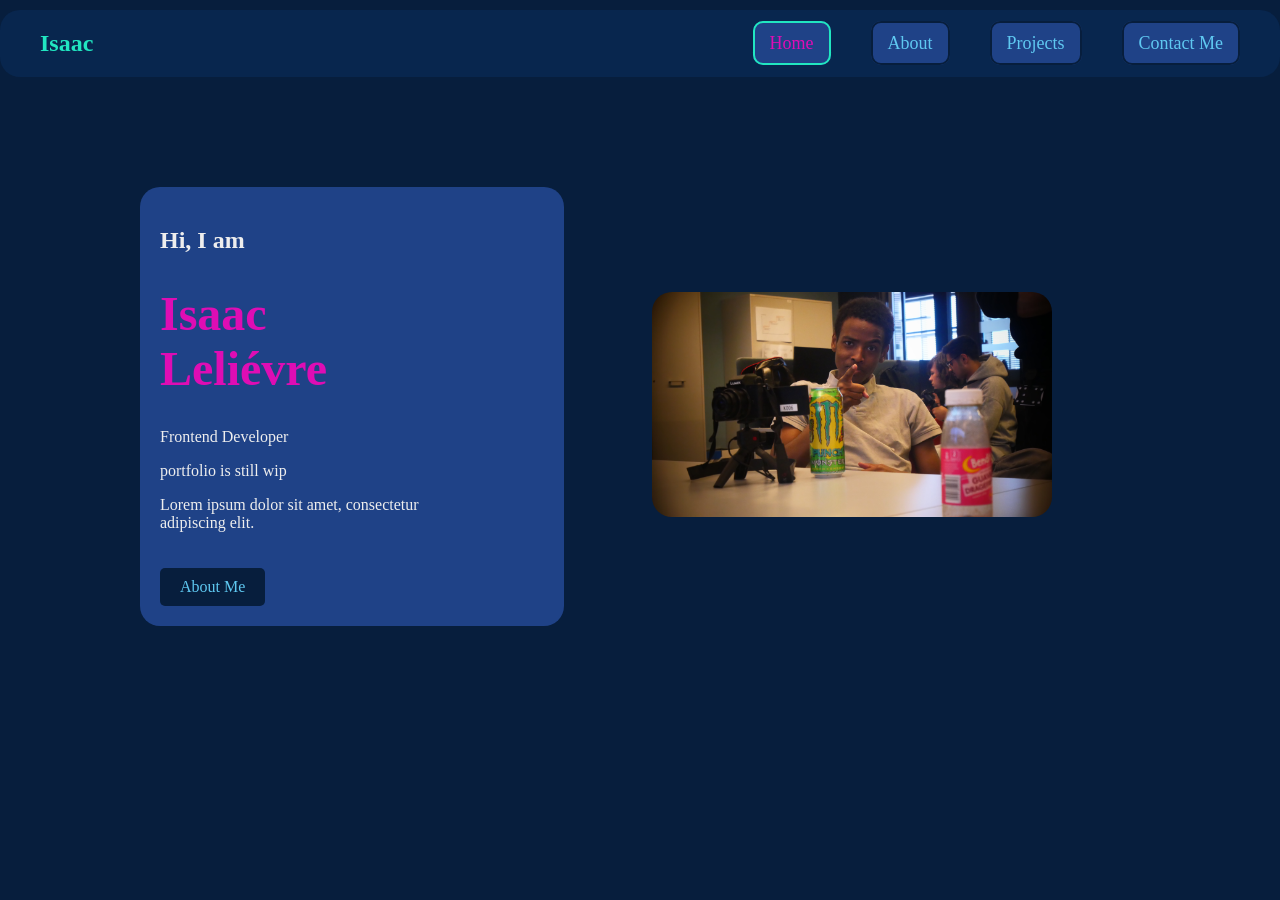
<file: real_portofolio/index.html>
<!DOCTYPE html>
<html lang="en">
<head>
    <meta charset="UTF-8" />
    <meta name="viewport" content="width=device-width, initial-scale=1.0"/>
    <title>Isaac – Portfolio</title>
    <link rel="stylesheet" href="style.css" />
</head>

<body class="index">

<nav>
    <span class="nav-logo">Isaac</span>

    <div class="nav-links">
        <div class="nav-slider"></div>

        <ul>
            <li><a href="index.html" class="active">Home</a></li>
            <li><a href="about.html">About</a></li>
            <li><a href="portofolio.html">Projects</a></li>
            <li><a href="contact.html">Contact Me</a></li>
        </ul>
    </div>
</nav>

<div class="content">
    <div class="main">
        <div class="main-text">
            <h2>Hi, I am</h2>
            <h1>Isaac<br>Leliévre</h1>
            <div class="role">Frontend Developer</div>
            <p>portfolio is still wip</p>
            <p>Lorem ipsum dolor sit amet, consectetur <br> adipiscing elit.</p>

            <a href="about.html" class="btn">About Me</a>
        </div>

        <div class="main-image">
            <div class="image-container">
                <img src="keep_ (2).JPG" alt="Profile image">
            </div>
        </div>
    </div>
</div>

<script src="script.js"></script>
</body>
</html>
</file>
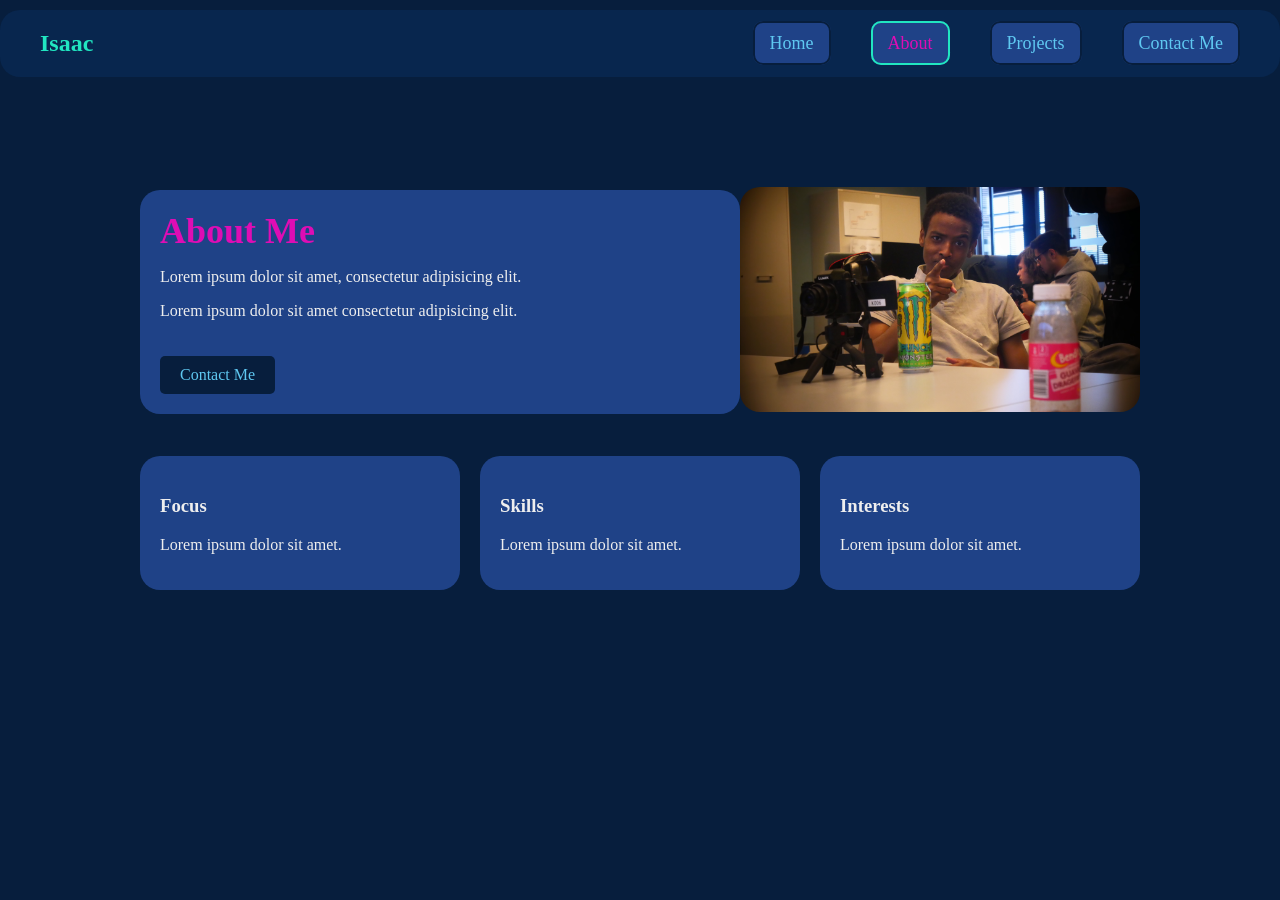
<file: real_portofolio/about.html>
<!DOCTYPE html>
<html lang="en">
<head>
    <meta charset="UTF-8" />
    <meta name="viewport" content="width=device-width, initial-scale=1.0" />
    <title>About – Isaac</title>
    <link rel="stylesheet" href="style.css" />
</head>

<body class="about">

<nav>
    <span class="nav-logo">Isaac</span>

    <div class="nav-links">
        <div class="nav-slider"></div>

        <ul>
            <li><a href="index.html">Home</a></li>
            <li><a href="about.html" class="active">About</a></li>
            <li><a href="portofolio.html">Projects</a></li>
            <li><a href="contact.html">Contact Me</a></li>
        </ul>
    </div>
</nav>

<div class="content">

    <section class="about-main">

        <div class="about-text">
            <h1>About Me</h1>
            <p>Lorem ipsum dolor sit amet, consectetur adipisicing elit.</p>
            <p>Lorem ipsum dolor sit amet consectetur adipisicing elit.</p>

            <a href="contact.html" class="btn">Contact Me</a>
        </div>

        <div class="about-image">
            <div class="image-container">
                <img src="keep_ (2).JPG" alt="Profile">
            </div>
        </div>

    </section>

    <section class="about-cards">
        <div class="card">
            <h3>Focus</h3>
            <p>Lorem ipsum dolor sit amet.</p>
        </div>

        <div class="card">
            <h3>Skills</h3>
            <p>Lorem ipsum dolor sit amet.</p>
        </div>

        <div class="card">
            <h3>Interests</h3>
            <p>Lorem ipsum dolor sit amet.</p>
        </div>
    </section>

</div>

<script src="script.js"></script>
</body>
</html>
</file>
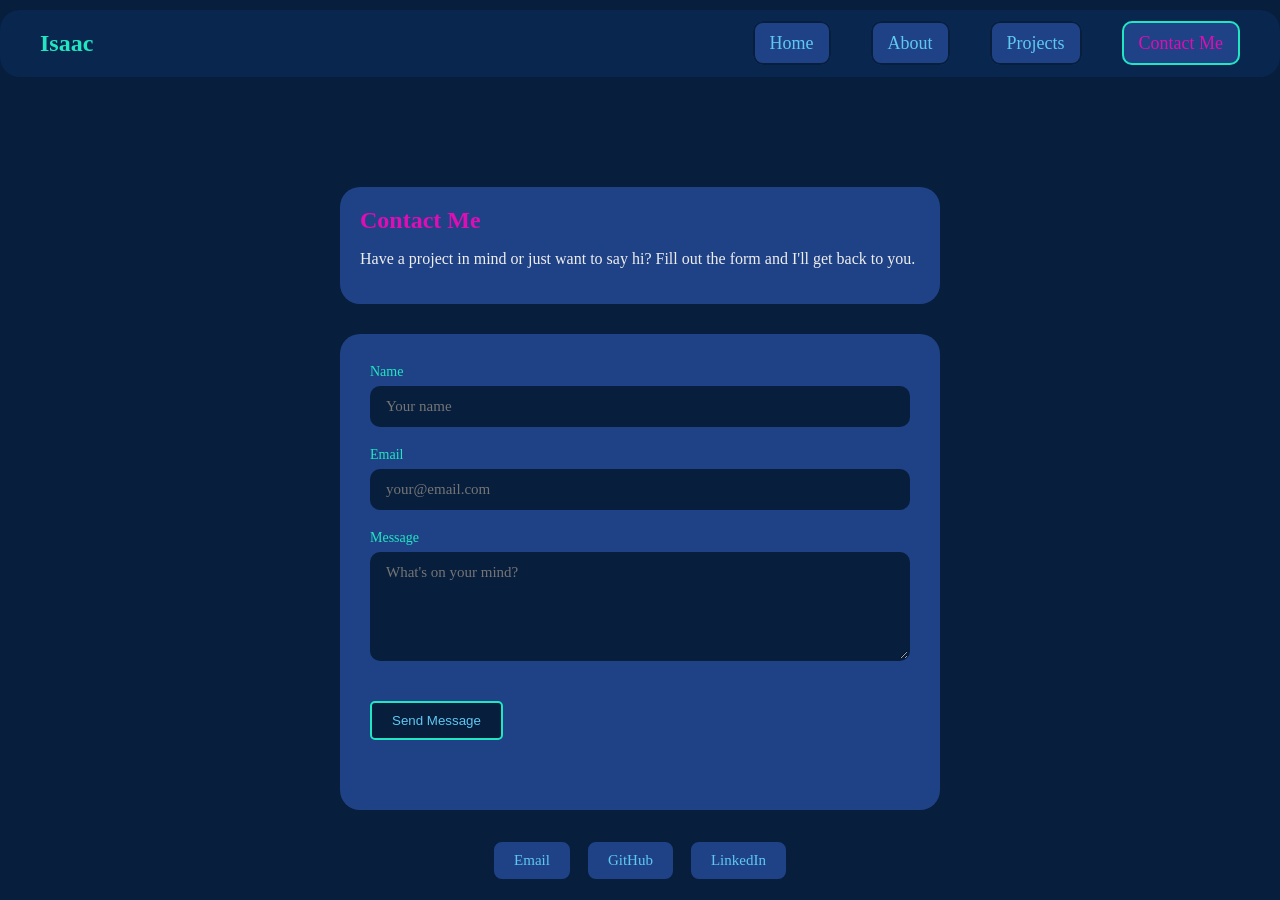
<file: real_portofolio/contact.html>
<!DOCTYPE html>
<html lang="en">
<head>
    <meta charset="UTF-8" />
    <meta name="viewport" content="width=device-width, initial-scale=1.0" />
    <title>Contact – Isaac</title>
    <link rel="stylesheet" href="style.css" />
</head>

<body class="contact">

<nav>
    <span class="nav-logo">Isaac</span>

    <div class="nav-links">
        <div class="nav-slider"></div>

        <ul>
            <li><a href="index.html">Home</a></li>
            <li><a href="about.html">About</a></li>
            <li><a href="portofolio.html">Projects</a></li>
            <li><a href="contact.html" class="active">Contact Me</a></li>
        </ul>
    </div>
</nav>

<div class="content">
    <section class="contact-main">

        <div class="contact-text">
            <h1>Contact Me</h1>
            <p>Have a project in mind or just want to say hi? Fill out the form and I'll get back to you.</p>
        </div>

        <div class="contact-form-card">
            <div class="form-group">
                <label for="name">Name</label>
                <input type="text" id="name" placeholder="Your name" />
            </div>

            <div class="form-group">
                <label for="email">Email</label>
                <input type="email" id="email" placeholder="your@email.com" />
            </div>

            <div class="form-group">
                <label for="message">Message</label>
                <textarea id="message" rows="5" placeholder="What's on your mind?"></textarea>
            </div>

            <button class="btn contact-btn" onclick="handleSubmit()">Send Message</button>
            <p class="form-feedback" id="formFeedback"></p>
        </div>

    </section>

    <section class="contact-links">
        <a href="mailto:islea008@osloskolen.no" class="contact-chip">Email</a>
        <a href="https://github.com/potet0-0" target="_blank" class="contact-chip">GitHub</a>
        <a href="https://linkedin.com/in/yourhandle" target="_blank" class="contact-chip">LinkedIn</a>
    </section>
</div>

<script src="script.js"></script>
</body>
</html>
</file>
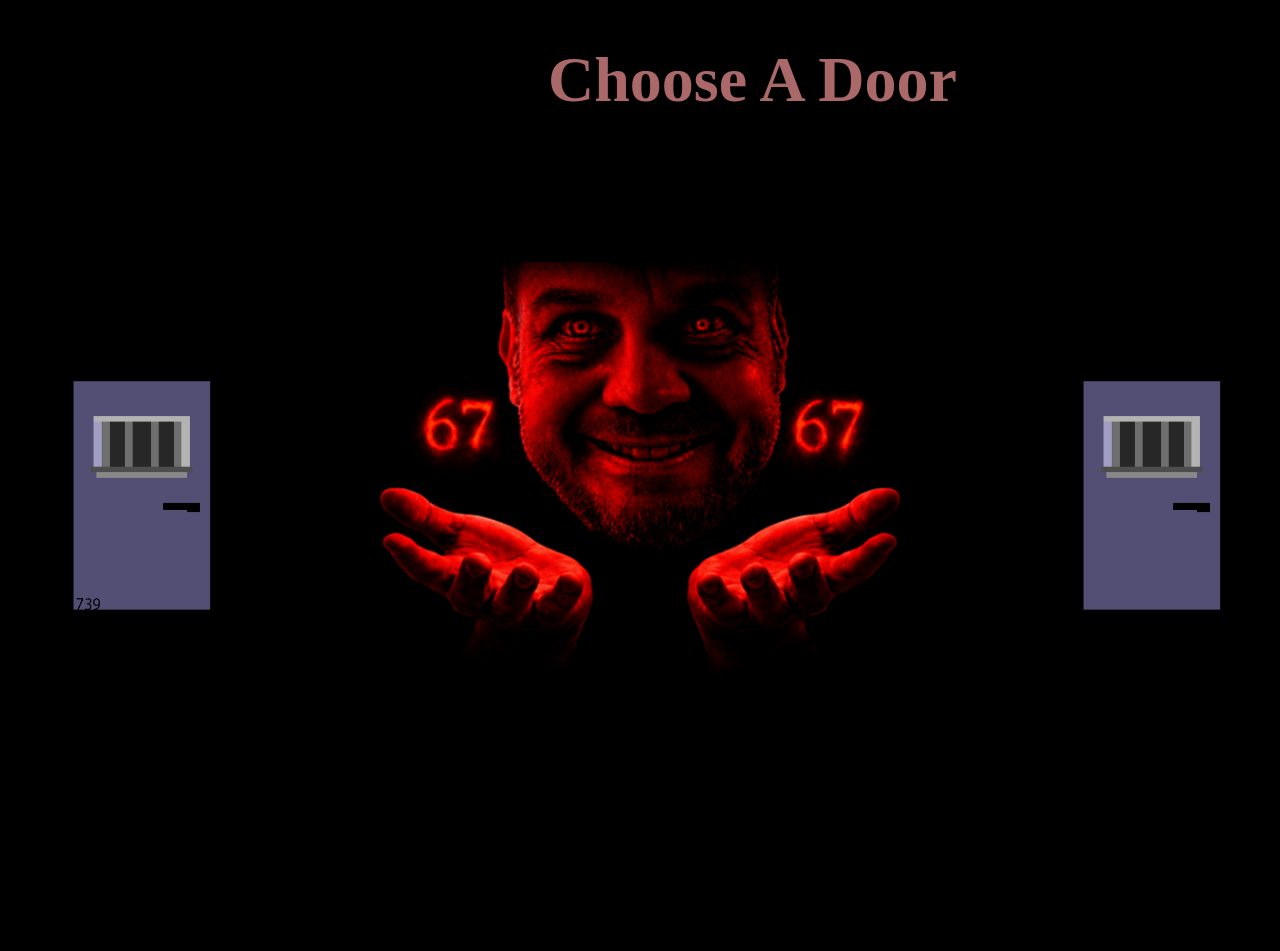
<file: real_portofolio/projects/escape_room/HTML/2Doors.html>
﻿<!doctype html>
<html lang="en">
<head>
    <meta charset="UTF-8">
    <meta name="viewport"
          content="width=device-width, user-scalable=no, initial-scale=1.0, maximum-scale=1.0, minimum-scale=1.0">
    <meta http-equiv="X-UA-Compatible" content="ie=edge">
    <link rel="stylesheet" href="../style.css">
    <title>2 Doors Room</title>
</head>
<body class="body_2nd">
<div class="door_page">
    <h1>Choose A Door</h1>
</div>
<div class="door_choice">
    <a href="diddy_room.html">
        <img src="../Images/door_code.png" alt="door">
    </a>
    <a href="key_room.html">
        <img src="../Images/door.png" alt="door">
    </a>
</div>
</body>
</html>
</file>
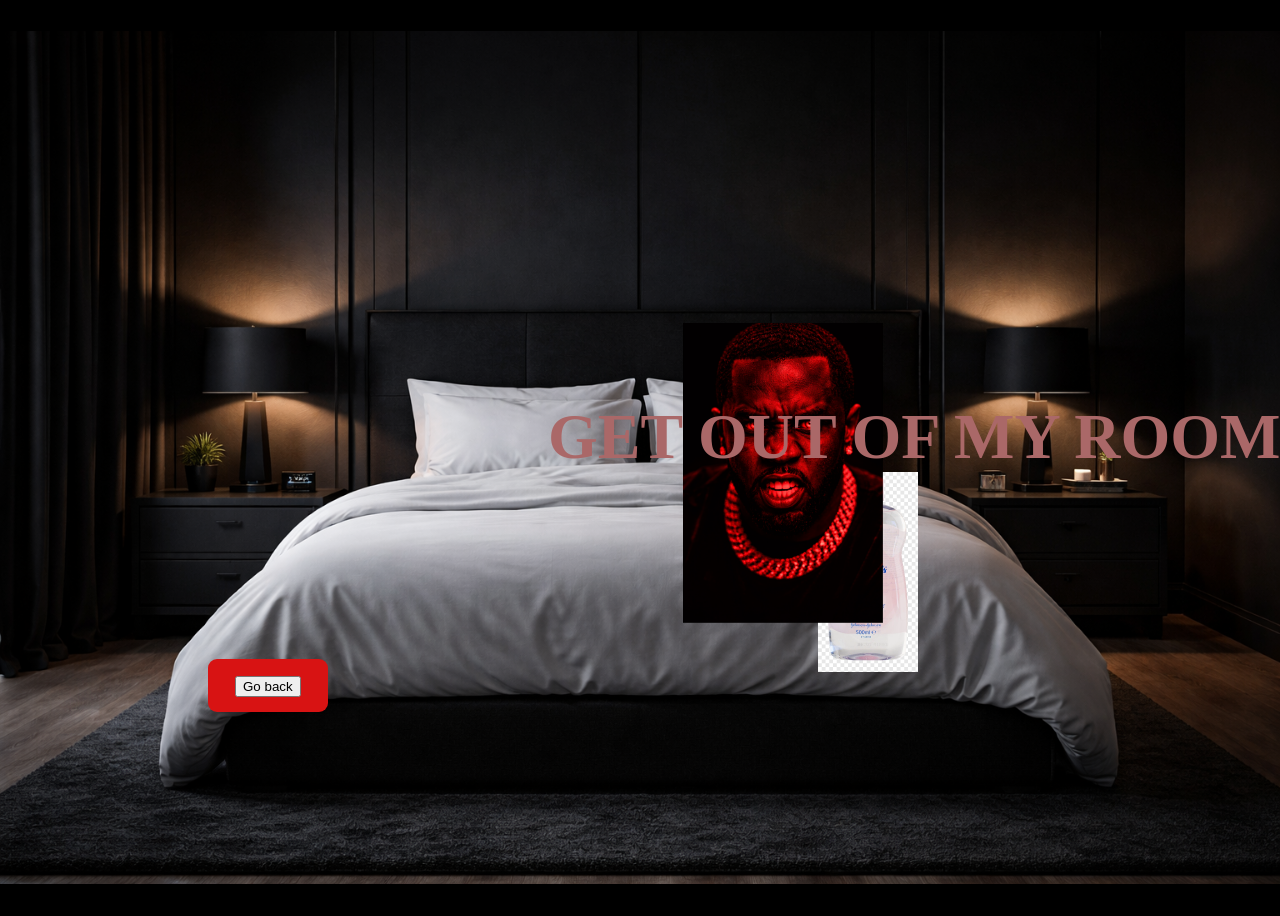
<file: real_portofolio/projects/escape_room/HTML/diddy_room.html>
﻿<!doctype html>
<html lang="en">
<head>
    <meta charset="UTF-8">
    <meta name="viewport"
          content="width=device-width, user-scalable=no, initial-scale=1.0, maximum-scale=1.0, minimum-scale=1.0">
    <meta http-equiv="X-UA-Compatible" content="ie=edge">
    <link rel="stylesheet" href="../style.css">
    <title>Diddy room</title>
</head>
<body class="body_3rd">
<div class="diddy_room">
    <img src="../Images/mad_diddy.png" alt="mad diddy" width="200" length="auto">
    <h1>GET OUT OF MY ROOM</h1>
</div>

<div class="baby_oil">
    <img src="../Images/baby_oil.png" alt="baby oil" height="200px" width="auto">
</div>

<div class="return_button">
    <a href="2Doors.html">
        <button>Go back</button>
    </a>
</div>
</body>
</html>
</file>
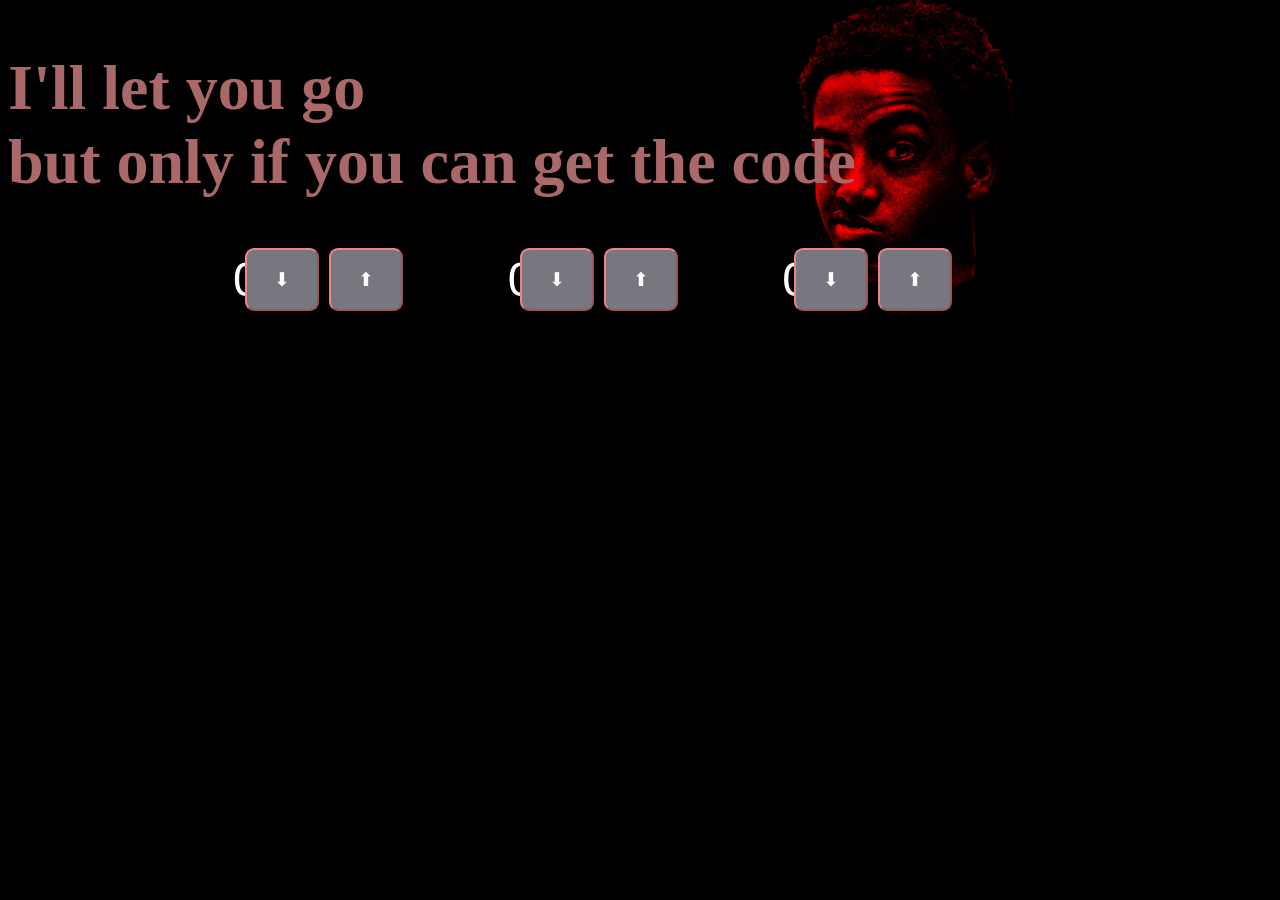
<file: real_portofolio/projects/escape_room/HTML/key_room.html>
<!doctype html>
<html lang="en">
<head>
    <meta charset="UTF-8">
    <meta name="viewport"
          content="width=device-width, user-scalable=no, initial-scale=1.0, maximum-scale=1.0, minimum-scale=1.0">
    <meta http-equiv="X-UA-Compatible" content="ie=edge">
    <link rel="stylesheet" href="../style.css">
    <title>Key room</title>
</head>
<body class="homepage">
<div class="head">
    <h1>
        I'll let you go<br> but only if you can get the code
    </h1>

    <div class="counter-container">
        <div class="counter-group">
            <div id="btnContainer">
                <button id="decreaseBtn" class="buttons">⬇</button>
                <button id="increaseBtn" class="buttons">⬆</button>
            </div>
            <label id="countLabel">0</label>
        </div>

        <div class="counter-group">
            <div id="btnContainer2">
                <button id="decreaseBtn2" class="buttons2">⬇</button>
                <button id="increaseBtn2" class="buttons2">⬆</button>
            </div>
            <label id="countLabel2">0</label>
        </div>

        <div class="counter-group">
            <div id="btnContainer3">
                <button id="decreaseBtn3" class="buttons3">⬇</button>
                <button id="increaseBtn3" class="buttons3">⬆</button>
            </div>
            <label id="countLabel3">0</label>
        </div>
    </div>

    <script src="../script.js"></script>
</div>
</body>
</html>
</file>
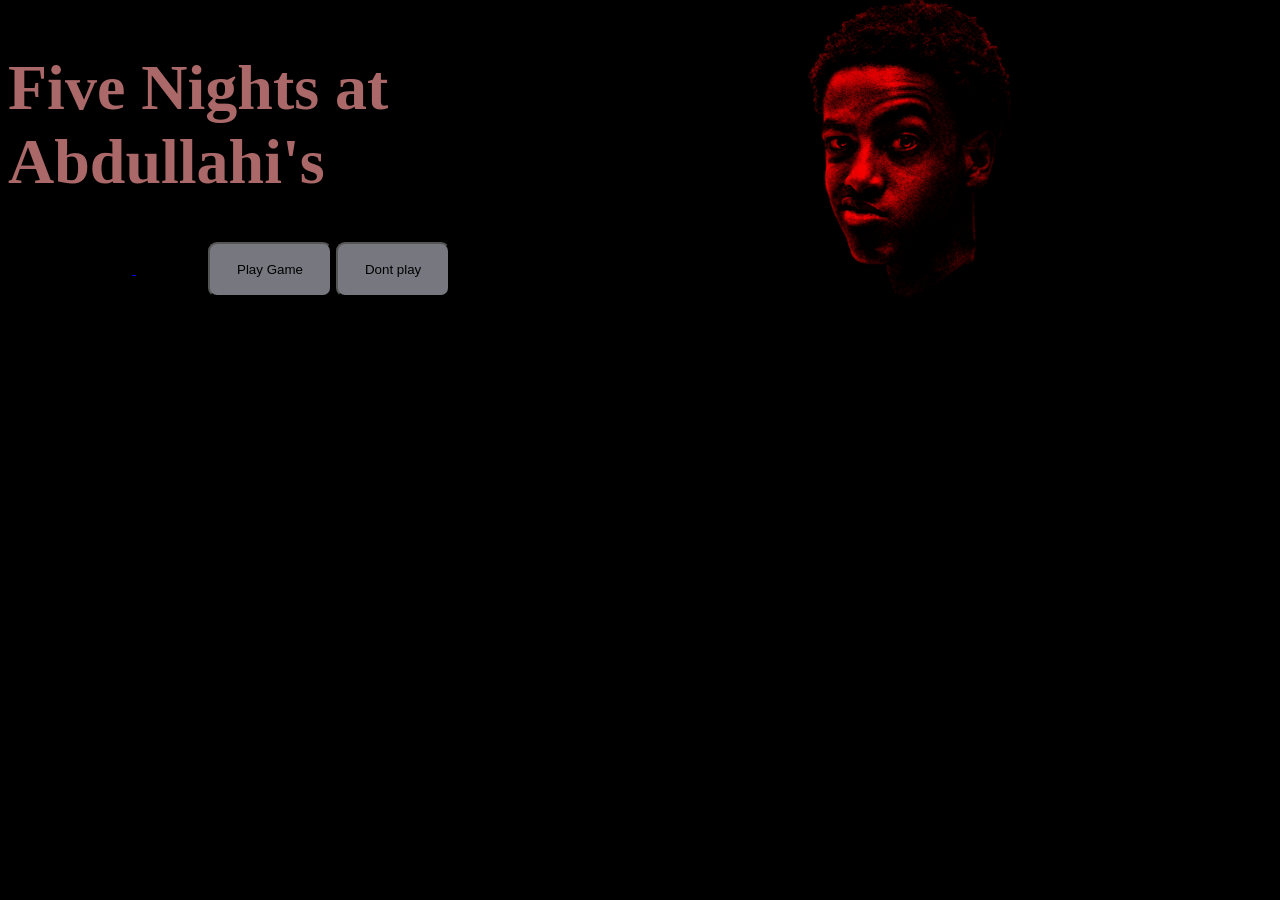
<file: real_portofolio/projects/escape_room/HTML/Startpage.html>
﻿<!doctype html>
<html lang="en">
<head>
    <meta charset="UTF-8">
    <meta name="viewport"
          content="width=device-width, user-scalable=no, initial-scale=1.0, maximum-scale=1.0, minimum-scale=1.0">
    <meta http-equiv="X-UA-Compatible" content="ie=edge">
    <link rel="stylesheet" href="../style.css">
    <title>Start page</title>
</head>
<body class="homepage">
<div class="head">
    <h1>
        Five Nights at <br> Abdullahi's
    </h1>
    <a href="2Doors.html">
        <button>Play Game</button>
    </a>
    <a href="about:blank" >
        <button>Dont play</button>
    </a>
</div>
</body>
</html>
</file>
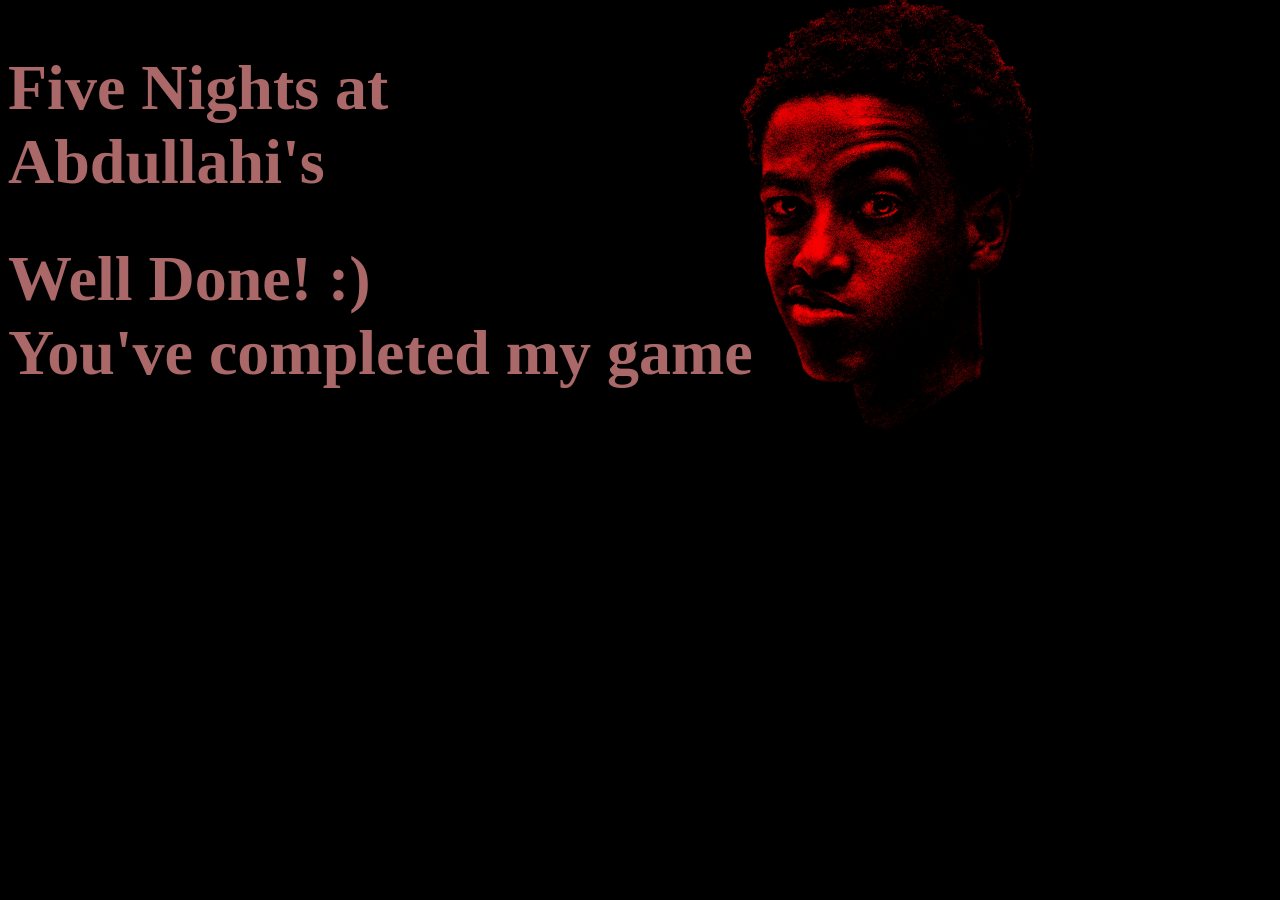
<file: real_portofolio/projects/escape_room/HTML/victory_room.html>
﻿<!doctype html>
<html lang="en">
<head>
    <meta charset="UTF-8">
    <meta name="viewport"
          content="width=device-width, user-scalable=no, initial-scale=1.0, maximum-scale=1.0, minimum-scale=1.0">
    <meta http-equiv="X-UA-Compatible" content="ie=edge">
    <link rel="stylesheet" href="../style.css">
    <title>Victory Page</title>
</head>
<body class="homepage">
<div class="head">
    <h1>
        Five Nights at <br> Abdullahi's
    </h1>
    <h1>Well Done! :) <br> You've completed my game</h1>

</body>
</html>
</file>
<file: real_portofolio/style.css>
:root {
    --primary-color: #21E6C1;
    --secondary-color: #1F4287;
    --h1-color: #de0db4;
    --nav-color: #08264e;
    --background-color: #071E3D;
    --text-color: #EEEEEE;
    --link-color: #5fc8f1;
    --font: "Franklin Gothic Medium";
}

/* Base */
body {
    background-color: var(--background-color);
    color: var(--text-color);
    font-family: var(--font);
    margin: 0;
}

/* NAVBAR */
nav {
    display: flex;
    justify-content: space-between;
    align-items: center;
    margin: 10px auto;
    padding: 20px 40px;
    background: var(--nav-color);
    border-radius: 20px;
    max-width: 1200px;
}

.nav-logo {
    color: var(--primary-color);
    font-size: 24px;
    font-weight: bold;
}

/* NAV LINKS */
.nav-links {
    position: relative;
}

.nav-links ul {
    display: flex;
    gap: 40px;
    list-style: none;
    margin: 0;
    padding: 0;
}

.nav-links a {
    position: relative;
    z-index: 2;
    color: var(--link-color);
    background-color: var(--secondary-color);
    border-radius: 10px;
    padding: 10px 15px;
    text-decoration: none;
    font-size: 18px;
    border: 2px solid var(--background-color);
    transition: all 0.4s cubic-bezier(0.25, 1, 0.5, 1);
}

.nav-links a.active {
    color: var(--h1-color);
    border: 2px solid var(--primary-color);
}

.nav-links a:hover {
    border: 2px solid var(--primary-color);
    color: var(--primary-color);
}

/* SLIDER */
.nav-slider {
    position: absolute;
    bottom: 0;
    height: 3px;
    background-color: var(--primary-color);
    border-radius: 10px;
    transition: all 0.3s ease;
    z-index: 1;
}

/* LAYOUT */
.content {
    display: flex;
    flex-direction: column;
    align-items: center;
}

/* HOME */
.main {
    display: flex;
    align-items: center;
    margin-top: 100px;
    max-width: 1000px;
    width: 100%;
}

.main-text {
    flex: 1;
    background-color: var(--secondary-color);
    padding: 20px;
    border-radius: 20px;
}

.main-text h1 {
    color: var(--h1-color);
    font-size: 48px;
}

.main-image {
    flex: 1.5;
    display: flex;
    justify-content: center;
}

.image-container img {
    width: 100%;
    max-width: 400px;
    border-radius: 20px;
}

/* BUTTON */
.btn {
    display: inline-block;
    padding: 10px 20px;
    background-color: var(--background-color);
    color: var(--link-color);
    text-decoration: none;
    border-radius: 5px;
    margin-top: 20px;
}

/* ABOUT */
.about-main {
    display: flex;
    align-items: center;
    margin-top: 100px;
    max-width: 1000px;
    width: 100%;
}

.about-text {
    flex: 1;
    padding: 20px;
    background-color: var(--secondary-color);
    border-radius: 20px;
}

.about-text h1 {
    margin: 0 0 8px;
    color: var(--h1-color);
    font-size: 36px;
}

.about-cards {
    display: flex;
    gap: 20px;
    margin-top: 40px;
    max-width: 1000px;
    width: 100%;
}

.card {
    flex: 1;
    background-color: var(--secondary-color);
    padding: 20px;
    border-radius: 20px;
}


/* Projects */

.projects-carousel-section {
    margin-top: 40px;
    max-width: 1000px;
    width: 100%;
    display: flex;
    flex-direction: column;
    align-items: center;
    gap: 20px;
}

.carousel-wrapper {
    display: flex;
    align-items: center;
    gap: 16px;
    width: 100%;
}

.carousel-track {
    flex: 1;
    position: relative;
    overflow: hidden;
}

.carousel-slide {
    display: none;
    flex-direction: column;
    background-color: var(--secondary-color);
    border-radius: 20px;
    padding: 20px;
    gap: 12px;
}

.carousel-slide.active {
    display: flex;
}

.carousel-slide h3 {
    margin: 0;
    color: var(--primary-color);
    font-size: 22px;
}

.carousel-slide p {
    margin: 0;
    color: var(--text-color);
}

.carousel-slide iframe {
    width: 100%;
    height: 420px;
    border-radius: 12px;
    border: none;
}

.carousel-arrow {
    background-color: var(--secondary-color);
    color: var(--primary-color);
    border: 2px solid var(--primary-color);
    border-radius: 50%;
    width: 48px;
    height: 48px;
    font-size: 20px;
    cursor: pointer;
    display: flex;
    align-items: center;
    justify-content: center;
    flex-shrink: 0;
    transition: background-color 0.2s, color 0.2s;
}

.carousel-arrow:hover {
    background-color: var(--primary-color);
    color: var(--background-color);
}

.carousel-dots {
    display: flex;
    gap: 10px;
}

.carousel-dot {
    width: 10px;
    height: 10px;
    border-radius: 50%;
    background-color: var(--secondary-color);
    border: 2px solid var(--primary-color);
    cursor: pointer;
    transition: background-color 0.2s;
}

.carousel-dot.active {
    background-color: var(--primary-color);
}

.triplet-video {
    display: flex;
    gap: 20px;
    margin-top: 40px;
    max-width: 1000px;
    width: 33%;
}


/* Contact */

.contact-main {
    margin-top: 100px;
    max-width: 600px;
    width: 100%;
    display: flex;
    flex-direction: column;
    gap: 30px;
}

.contact-text h1 {
    margin: 0 0 8px;
    color: var(--h1-color);;
}

.contact-text {
    background-color: var(--secondary-color);
    padding: 20px;
    border-radius: 20px;
}

.contact-form-card {
    background-color: var(--secondary-color);
    border-radius: 20px;
    padding: 30px;
    display: flex;
    flex-direction: column;
    gap: 20px;
}

.form-group {
    display: flex;
    flex-direction: column;
    gap: 6px;
}

.form-group label {
    font-size: 14px;
    color: var(--primary-color);
}

.form-group input,
.form-group textarea {
    background-color: var(--background-color);
    color: var(--text-color);
    border: 2px solid transparent;
    border-radius: 10px;
    padding: 10px 14px;
    font-family: var(--font);
    font-size: 15px;
    outline: none;
    transition: border-color 0.2s;
    resize: vertical;
}

.form-group input:focus,
.form-group textarea:focus {
    border-color: var(--primary-color);
}

.contact-btn {
    align-self: flex-start;
    cursor: pointer;
    border: 2px solid var(--primary-color);
    transition: background-color 0.2s, color 0.2s;
}

.contact-btn:hover {
    background-color: var(--primary-color);
    color: var(--background-color);
}

.form-feedback {
    margin: 0;
    font-size: 14px;
    color: var(--primary-color);
    min-height: 20px;
}

.contact-links {
    display: flex;
    gap: 14px;
    margin-top: 30px;
    flex-wrap: wrap;
}

.contact-chip {
    background-color: var(--secondary-color);
    color: var(--link-color);
    border: 2px solid var(--background-color);
    border-radius: 10px;
    padding: 10px 20px;
    text-decoration: none;
    font-size: 15px;
    transition: border-color 0.2s, color 0.2s;
}

.contact-chip:hover {
    border-color: var(--primary-color);
    color: var(--primary-color);
}
</file>
<file: real_portofolio/projects/escape_room/style.css>
/* Page1 Html */
body {
    background-color: #000000;
}

body.homepage {
    display: flex;
    gap: 40px;
    flex-wrap: wrap;
    background-image: url('Images/abdullahi_img.png'); /*sets background*/
    background-size: contain;
    background-position: 75% center;
    background-repeat: no-repeat;
}

body h1 {
    justify-content: flex-start;
    color: #aa6868;
    font-size: 4em;
    font-family: Consolas;
}

.head button {
    position: relative; /* makes positioning easier */
    background-color: #777780;
    padding: 2vh 3vh;
    border-radius: 9px;
    left: 200px;
    cursor: pointer;
    transition: ease-in 0.25s;
}

button:hover {
    transform: scale(1.05); /* makes bigger when hovering */
    background-color: #28284a;
    border-radius: 10px;
}

/* Page2 Html */

.body_2nd {
    position: relative;
    background-image: url('Images/Kim67.png');
    background-repeat: no-repeat;   /* properties for background */
    background-position: center;
    background-size: 50%;
    min-height: 100vh;
    width: 100vw;
}

.door_page {
    padding-left: 60vh; /*malkes space between doors */
    padding-top: -5vh;
    z-index: 1; /* sets position on z-axis */
}

.door_choice {
    display: flex;
    justify-content: space-between;
    align-items: center;
    position: absolute;
    top: 50%;
    left: 0;
    right: 0;
    transform: translateY(-50%);
    padding: 0 60px;
    pointer-events: none;
}

.door_choice a {
    pointer-events: auto;
    transition: transform 0.3s ease-in-out; /*animation when hovering*/
}

.door_choice a:hover {
    transform: scale(1.1);
}

.door_choice img {
    max-width: 150px;
    height: auto;
}

/* Third page/diddy room */

.body_3rd {
    background-image: url('Images/bedroom.png');
    background-repeat: no-repeat;
    background-position: center;
    background-size: 100%;
    min-height: 100vh;
    width: 100vw;
}

.diddy_room img {
    position: relative;
    top: 35vh;
    left: 75vh;
}

.diddy_room h1 {
    position: relative;
    left: 60vh;
    top: 5vh;
}

.return_button a {
    position: relative;
    background-color: #d81313;
    padding: 2vh 3vh;
    border-radius: 9px;
    left: 200px;
    cursor: pointer;
    transition: ease-in 0.25s;
}

.baby_oil {
    position: relative;
    z-index: -999;
    left: 90vh;
}

/* JavaScrip code / Counters */

.counter-container {
    display: flex;
    gap: 50px;
    justify-content: center;
    align-items: flex-start;
    margin: 0 auto;
}

.counter-group {
    display: flex;
    flex-direction: column;
    align-items: center;
}

#countLabel { 
    color: white;
    display: block;
    text-align: center;
    font-size: 3em;
    font-family: "Helvetica";
    padding: 10px;
    width: fit-content;
}

#btnContainer {
    text-align: center;
}

.buttons {
    position: relative;
    padding: 5px 5px;
    font-size: 1.2em;
    color: white;
    background-color: hsl(0, 0%, 0%);
    border-radius: 5px;
    border-color: #ed8585;
    cursor: pointer;    /*changes cursor when hovering on it*/
    transition: background-color 0.25s;
}

.buttons:hover {
    background-color: hsl(0, 1%, 21%);
}

#countLabel2 {
    color: white;
    display: block;
    text-align: center;
    font-size: 3em;
    font-family: "Helvetica";
    padding: 10px;
    width: fit-content;
}

#btnContainer2 {
    text-align: center;
}

.buttons2 {
    padding: 5px 5px;
    font-size: 1.2em;
    color: white;
    background-color: hsl(0, 0%, 0%);
    border-radius: 5px;
    border-color: #ed8585;
    cursor: pointer;
    transition: background-color 0.25s;
}

.buttons2:hover {
    background-color: hsl(0, 1%, 21%);
}

#countLabel3 {
    color: white;
    display: block;
    text-align: center;
    font-size: 3em;
    font-family: "Helvetica";
    padding: 10px;
    width: fit-content;
}

#btnContainer3 {
    text-align: center;
}

.buttons3 {
    padding: 5px 5px;
    font-size: 1.2em;
    color: white;
    background-color: hsl(0, 0%, 0%);
    border-radius: 5px;
    border-color: #ed8585;
    cursor: pointer;
    transition: background-color 0.25s;
}

.buttons3:hover {
    background-color: hsl(0, 1%, 21%);
}
    
.counter-group {
    display: flex;
    flex-direction: row; 
    align-items: center;
    gap: 20px; 
}

#btnContainer,
#btnContainer2,
#btnContainer3 {
    display: flex;
    gap: 10px; 
}
</file>
